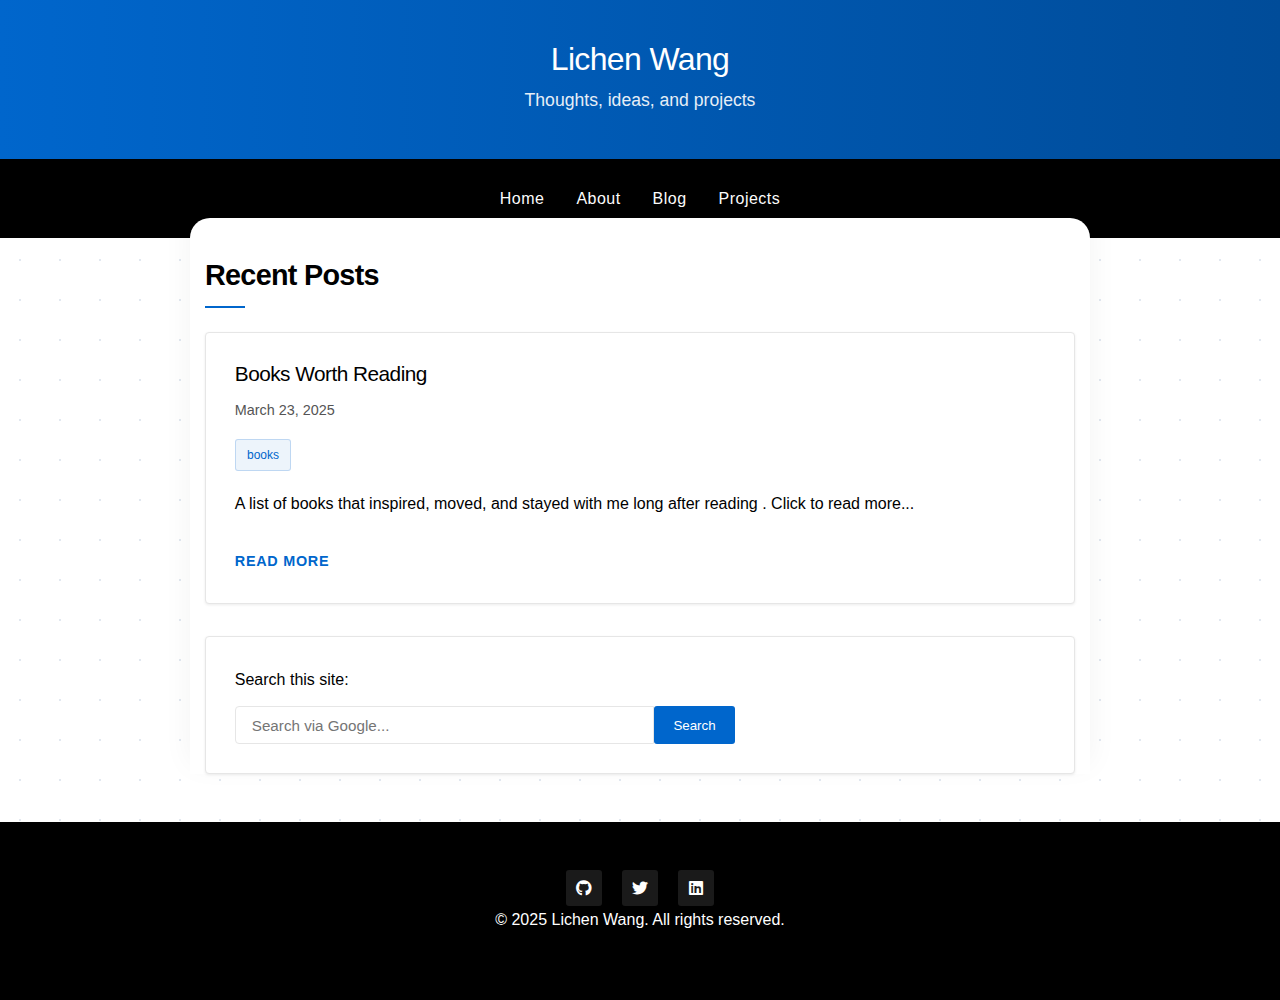
<file: index.html>
<!DOCTYPE html>
<html lang="en">
<head>
    <meta charset="UTF-8">
    <meta name="viewport" content="width=device-width, initial-scale=1.0">
    <title>Wang Lichen - Personal Blog</title>
    <meta name="description" content="Personal blog of Wang Lichen, sharing thoughts on technology, space, and entrepreneurship.">
    
    <!-- Google tag (gtag.js) -->
    <script async src="https://www.googletagmanager.com/gtag/js?id=G-R8B8M9WRDJ"></script>
    <script>
      window.dataLayer = window.dataLayer || [];
      function gtag(){dataLayer.push(arguments);}
      gtag('js', new Date());
    
      gtag('config', 'G-R8B8M9WRDJ');
    </script>
    
    <!-- Open Graph / Facebook -->
    <meta property="og:type" content="website">
    <meta property="og:url" content="https://lichen0114.github.io/">
    <meta property="og:title" content="Wang Lichen - Personal Blog">
    <meta property="og:description" content="Personal blog of Wang Lichen, sharing thoughts on technology, space, and entrepreneurship.">
    <meta property="og:image" content="https://lichen0114.github.io/images/profile.jpg">
    
    <!-- Twitter -->
    <meta property="twitter:card" content="summary_large_image">
    <meta property="twitter:url" content="https://lichen0114.github.io/">
    <meta property="twitter:title" content="Wang Lichen - Personal Blog">
    <meta property="twitter:description" content="Personal blog of Wang Lichen, sharing thoughts on technology, space, and entrepreneurship.">
    <meta property="twitter:image" content="https://lichen0114.github.io/images/profile.jpg">
    
    <link rel="stylesheet" href="css/style.css">
    <link rel="stylesheet" href="https://cdnjs.cloudflare.com/ajax/libs/font-awesome/6.4.0/css/all.min.css">
</head>
<body>
    <header>
        <div class="container">
            <h1><a href="index.html" class="header-link">Lichen Wang </a></h1>
            <p><a href="index.html" class="header-link">Thoughts, ideas, and projects</a></p>
            <!-- Search functionality removed - not supported by GitHub Pages static hosting -->
        </div>
    </header>

    <nav>
        <div class="container nav-container">
            <input type="checkbox" id="nav-toggle" class="nav-toggle">
            <label for="nav-toggle" class="nav-toggle-label">
                <span></span>
                <span></span>
                <span></span>
            </label>
            <div class="logo">Lichen Wang</div>
            <ul class="nav-links">
                <li><a href="index.html">Home</a></li>
                <li><a href="about.html">About</a></li>
                <li><a href="blog.html">Blog</a></li>
                <li><a href="projects.html">Projects</a></li>
            </ul>
        </div>
    </nav>

    <main class="container">
        <section class="featured-posts">
            <h2>Recent Posts</h2>
            

            <article class="post">
                <h3><a href="posts/Books_Worth_Reading.html">Books Worth Reading</a></h3>
                <div class="post-meta">March 23, 2025</div>
                <div class="post-categories">
                    <span class="category">books</span>
                </div>
                <p>A list of books that inspired, moved, and stayed with me long after reading . Click to read more...</p>
                <a href="posts/Books_Worth_Reading.html" class="read-more">Read More</a>
            </article>
            
            
            
            

            <!-- More post entries would go here -->
        </section>
        
        <div class="external-search">
            <p>Search this site:</p>
            <form method="get" action="https://www.google.com/search">
                <input type="text" name="q" placeholder="Search via Google...">
                <input type="hidden" name="sitesearch" value="https://lichen0114.github.io">
                <button type="submit">Search</button>
            </form>
        </div>
    </main>

    <footer>
        <div class="container">
            <div class="social-links">
                <a href="https://github.com/lichen0114" aria-label="GitHub"><i class="fab fa-github"></i></a>
                <a href="https://twitter.com/@lW14JQKd1yOC5EG" aria-label="Twitter"><i class="fab fa-twitter"></i></a>
                <a href="https://www.linkedin.com/in/%E7%AB%8B%E8%BE%B0-%E7%8E%8B-356408243/"  aria-label="LinkedIn"><i class="fab fa-linkedin"></i></a>
                <!-- Add more platforms as needed -->
            </div>
            <p>&copy; 2025 Lichen Wang. All rights reserved.</p>
        </div>
    </footer>
</body>
</html>
</file>
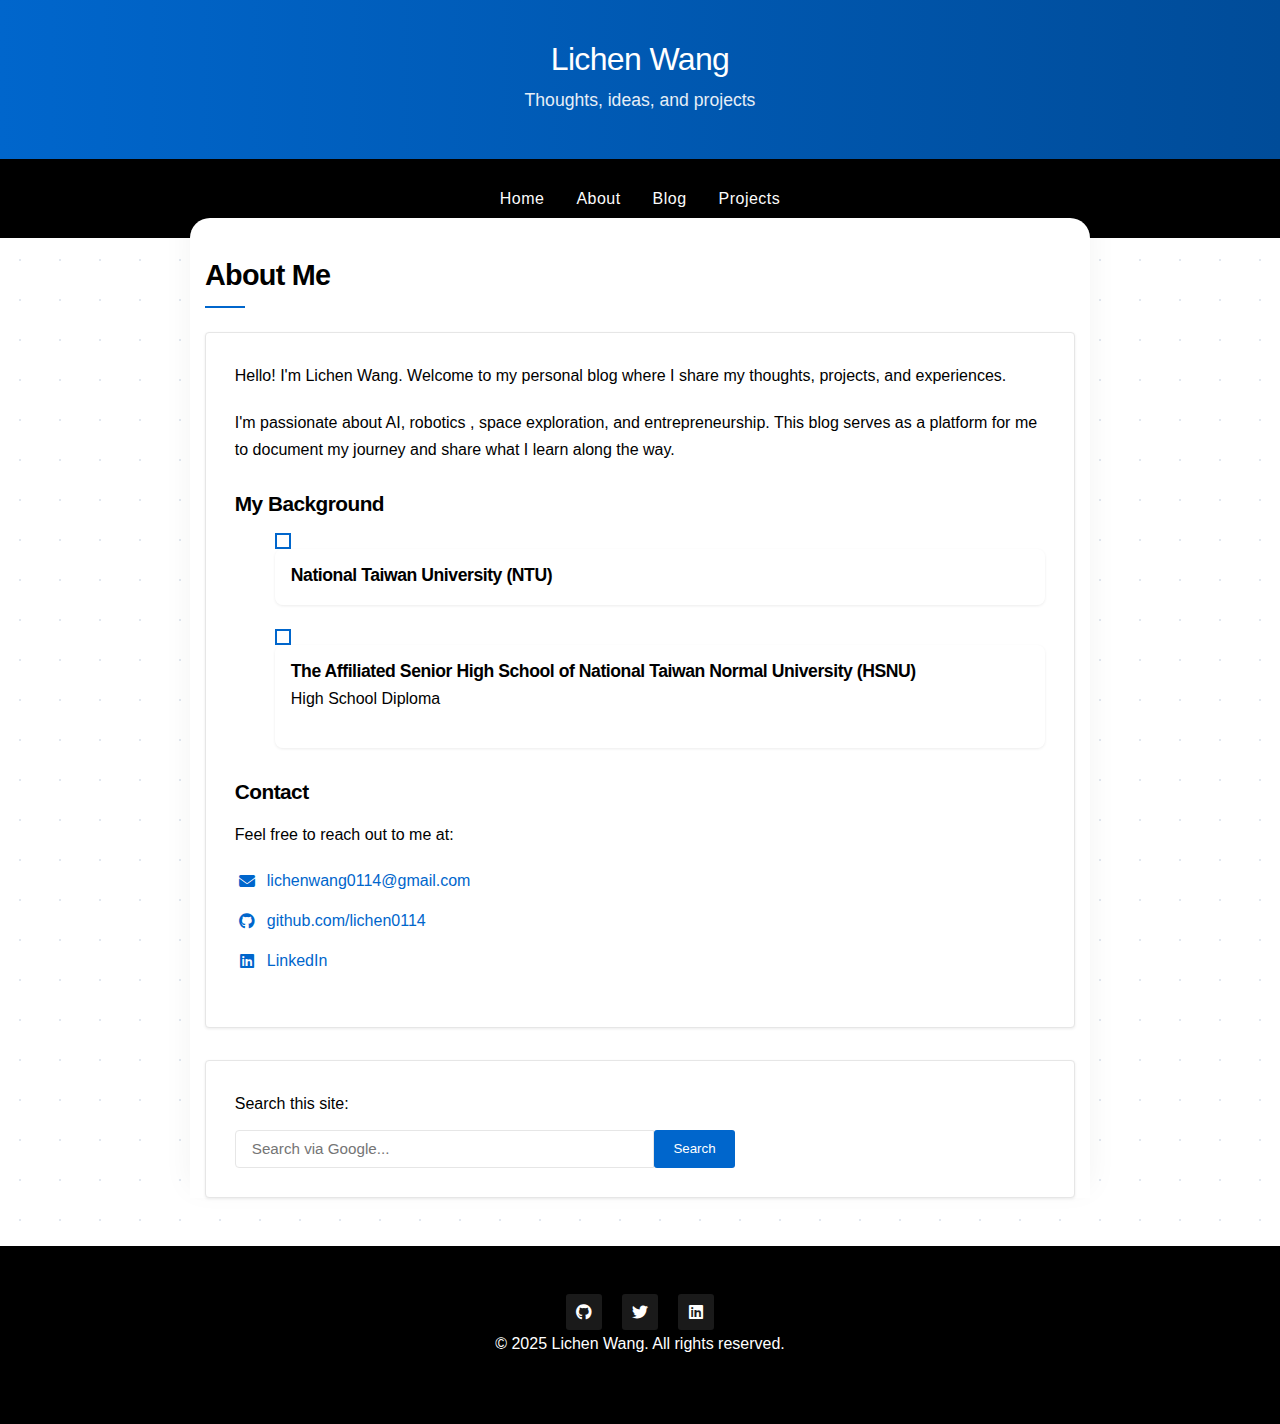
<file: about.html>
<!DOCTYPE html>
<html lang="en">
<head>
    <meta charset="UTF-8">
    <meta name="viewport" content="width=device-width, initial-scale=1.0">
    <title>About Me - Wang Lichen</title>
    <link rel="stylesheet" href="css/style.css">
    <link rel="stylesheet" href="https://cdnjs.cloudflare.com/ajax/libs/font-awesome/6.4.0/css/all.min.css">
    <!-- Google tag (gtag.js) -->
    <script async src="https://www.googletagmanager.com/gtag/js?id=G-R8B8M9WRDJ"></script>
    <script>
      window.dataLayer = window.dataLayer || [];
      function gtag(){dataLayer.push(arguments);}
      gtag('js', new Date());

      gtag('config', 'G-R8B8M9WRDJ');
    </script>
</head>
<body>
    <header>
        <div class="container">
            <h1><a href="index.html" class="header-link">Lichen Wang</a></h1>
            <p><a href="index.html" class="header-link">Thoughts, ideas, and projects</a></p>
            <!-- Search functionality removed - not supported by GitHub Pages static hosting -->
        </div>
    </header>

    <nav>
        <div class="container nav-container">
            <input type="checkbox" id="nav-toggle" class="nav-toggle">
            <label for="nav-toggle" class="nav-toggle-label">
                <span></span>
                <span></span>
                <span></span>
            </label>
            <div class="logo">Lichen Wang </div>
            <ul class="nav-links">
                <li><a href="index.html">Home</a></li>
                <li><a href="about.html">About</a></li>
                <li><a href="blog.html">Blog</a></li>
                <li><a href="projects.html">Projects</a></li>
            </ul>
        </div>
    </nav>

    <main class="container">
        <section>
            <h2>About Me</h2>
            <div class="about-content">
                <p>Hello! I'm  Lichen Wang. Welcome to my personal blog where I share my thoughts, projects, and experiences.</p>
                
                <p>I'm passionate about AI, robotics , space exploration, and entrepreneurship. This blog serves as a platform for me to document my journey and share what I learn along the way.</p>
                
                <h3>My Background</h3>
                <div class="education">
                    <div class="timeline-item">
                        <div class="timeline-marker"></div>
                        <div class="timeline-content">
                            <h4>National Taiwan University (NTU)</h4>
                        </div>
                    </div>
                    <div class="timeline-item">
                        <div class="timeline-marker"></div>
                        <div class="timeline-content">
                            <h4>The Affiliated Senior High School of National Taiwan Normal University (HSNU)</h4>
                            <p>High School Diploma</p>
                        </div>
                    </div>
                </div>
                
                
                
                <h3>Contact</h3>
                <p>Feel free to reach out to me at:</p>
                <ul class="contact-list">
                    <li><i class="fas fa-envelope"></i> <a href="mailto:lichenwang0114@gmail.com">lichenwang0114@gmail.com</a></li>
                    <li><i class="fab fa-github"></i> <a href="https://github.com/lichen0114">github.com/lichen0114</a></li>
                    <li><i class="fab fa-linkedin"></i> <a href="https://www.linkedin.com/in/%E7%AB%8B%E8%BE%B0-%E7%8E%8B-356408243/">LinkedIn</a></li>
                </ul>
            </div>
        </section>
        
        <div class="external-search">
            <p>Search this site:</p>
            <form method="get" action="https://www.google.com/search">
                <input type="text" name="q" placeholder="Search via Google...">
                <input type="hidden" name="sitesearch" value="lichen0114.github.io">
                <button type="submit">Search</button>
            </form>
        </div>
    </main>

    <footer>
        <div class="container">
            <div class="social-links">
                <a href="https://github.com/lichen0114" aria-label="GitHub"><i class="fab fa-github"></i></a>
                <a href="https://twitter.com/@lW14JQKd1yOC5EG" aria-label="Twitter"><i class="fab fa-twitter"></i></a>
                <a href="https://www.linkedin.com/in/%E7%AB%8B%E8%BE%B0-%E7%8E%8B-356408243/" aria-label="LinkedIn"><i class="fab fa-linkedin"></i></a>
            </div>
            <p>&copy; 2025 Lichen Wang. All rights reserved.</p>
        </div>
    </footer>
    <!-- Search script reference removed -->
</body>
</html>
</file>
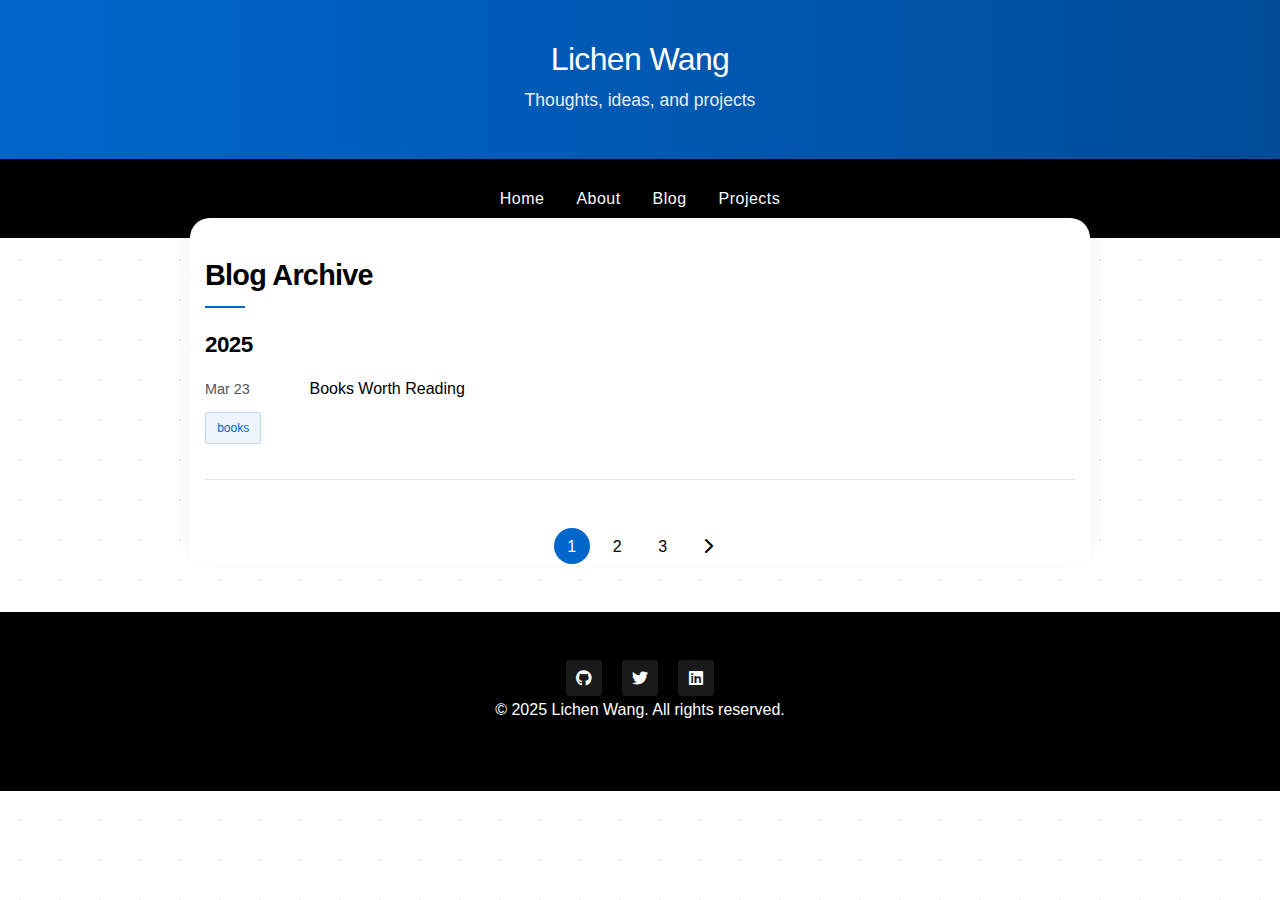
<file: blog.html>
<!DOCTYPE html>
<html lang="en">
<head>
    <meta charset="UTF-8">
    <meta name="viewport" content="width=device-width, initial-scale=1.0">
    <title>Blog Archive - Wang Lichen </title>
    <link rel="stylesheet" href="css/style.css">
    <link rel="stylesheet" href="https://cdnjs.cloudflare.com/ajax/libs/font-awesome/6.4.0/css/all.min.css">
    <!-- Google tag (gtag.js) -->
    <script async src="https://www.googletagmanager.com/gtag/js?id=G-R8B8M9WRDJ"></script>
    <script>
      window.dataLayer = window.dataLayer || [];
      function gtag(){dataLayer.push(arguments);}
      gtag('js', new Date());

      gtag('config', 'G-R8B8M9WRDJ');
    </script>
</head>
<body>
    <header>
        <div class="container">
            <h1><a href="index.html" class="header-link">Lichen Wang</a></h1>
            <p><a href="index.html" class="header-link">Thoughts, ideas, and projects</a></p>
            <!-- Search functionality removed - not supported by GitHub Pages static hosting -->
        </div>
    </header>

    <nav>
        <div class="container nav-container">
            <input type="checkbox" id="nav-toggle" class="nav-toggle">
            <label for="nav-toggle" class="nav-toggle-label">
                <span></span>
                <span></span>
                <span></span>
            </label>
            <div class="logo">Lichen Wang </div>
            <ul class="nav-links">
                <li><a href="index.html">Home</a></li>
                <li><a href="about.html">About</a></li>
                <li><a href="blog.html">Blog</a></li>
                <li><a href="projects.html">Projects</a></li>
            </ul>
        </div>
    </nav>

    <main class="container">
        <h2>Blog Archive</h2>
        
        <div class="archive-section">
            <h3 class="year">2025</h3>
            
     
            
            <div class="archive-post">
                <span class="archive-date">Mar 23</span>
                <a href="posts/Books_Worth_Reading.html">Books Worth Reading</a>
                <div class="post-categories">
                    <span class="category">books</span>
                </div>
            </div>

            
            <!-- More posts would be added here as you create them -->
        </div>
        
        <div class="pagination">
            <span class="page-number current">1</span>
            <a href="blog-page2.html" class="page-number">2</a>
            <a href="blog-page3.html" class="page-number">3</a>
            <a href="blog-page2.html" class="next"><i class="fas fa-chevron-right"></i></a>
        </div>
    </main>

    <footer>
        <div class="container">
            <div class="social-links">
                <a href="https://github.com/lichen0114" aria-label="GitHub"><i class="fab fa-github"></i></a>
                <a href="https://twitter.com/@lW14JQKd1yOC5EG" aria-label="Twitter"><i class="fab fa-twitter"></i></a>
                <a href="https://www.linkedin.com/in/%E7%AB%8B%E8%BE%B0-%E7%8E%8B-356408243/"  aria-label="LinkedIn"><i class="fab fa-linkedin"></i></a>
            </div>
            <p>&copy; 2025 Lichen Wang. All rights reserved.</p>
        </div>
    </footer>
    <!-- Removed search.js reference - search functionality not compatible with GitHub Pages -->
</body>
</html>
</file>
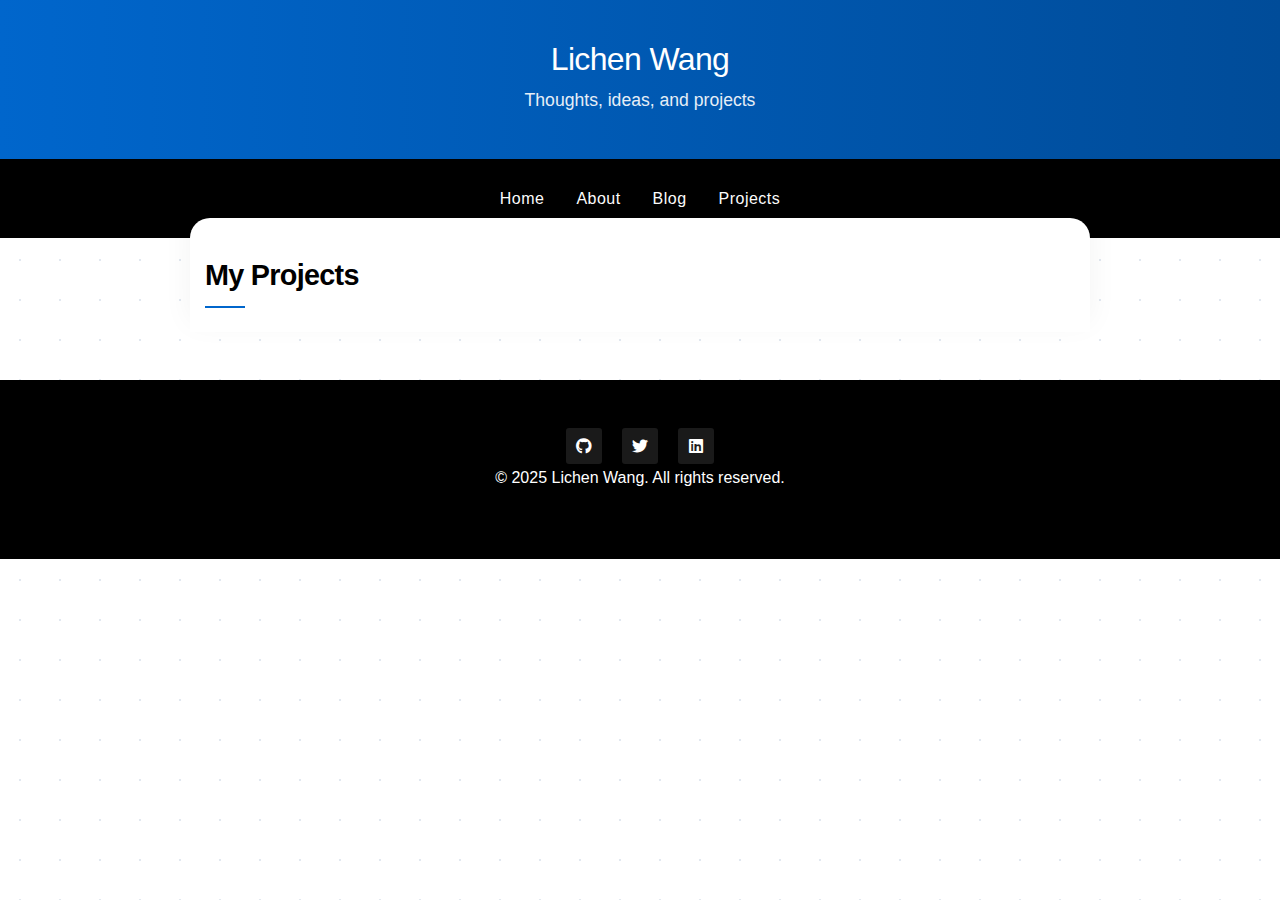
<file: projects.html>
<!DOCTYPE html>
<html lang="en">
<head>
    <meta charset="UTF-8">
    <meta name="viewport" content="width=device-width, initial-scale=1.0">
    <title>Projects - Wang Lichen</title>
    <link rel="stylesheet" href="css/style.css">
    <link rel="stylesheet" href="https://cdnjs.cloudflare.com/ajax/libs/font-awesome/6.4.0/css/all.min.css">
    <!-- Google tag (gtag.js) -->
    <script async src="https://www.googletagmanager.com/gtag/js?id=G-R8B8M9WRDJ"></script>
    <script>
      window.dataLayer = window.dataLayer || [];
      function gtag(){dataLayer.push(arguments);}
      gtag('js', new Date());

      gtag('config', 'G-R8B8M9WRDJ');
    </script>
</head>
<body>
    <header>
        <div class="container">
            <h1><a href="index.html" class="header-link">Lichen Wang</a></h1>
            <p><a href="index.html" class="header-link">Thoughts, ideas, and projects</a></p>
        </div>
    </header>

    <nav>
        <div class="container nav-container">
            <input type="checkbox" id="nav-toggle" class="nav-toggle">
            <label for="nav-toggle" class="nav-toggle-label">
                <span></span>
                <span></span>
                <span></span>
            </label>
            <div class="logo">Lichen Wang</div>
            <ul class="nav-links">
                <li><a href="index.html">Home</a></li>
                <li><a href="about.html">About</a></li>
                <li><a href="blog.html">Blog</a></li>
                <li><a href="projects.html">Projects</a></li>
            </ul>
        </div>
    </nav>

    <main class="container">
        <h2>My Projects</h2>
        
        <div class="projects-grid">
            <!-- Project 1 -->
            <!-- <div class="project-card">
                <h3>Project Name</h3>
                <div class="project-tags">
                    <span class="category">Web Development</span>
                    <span class="category">JavaScript</span>
                </div>
                <p>A short description of your project goes here. Explain what it does and what technologies you used.</p>
                <div class="project-links">
                    <a href="#" class="project-link"><i class="fab fa-github"></i> View Source</a>
                    <a href="#" class="project-link"><i class="fas fa-external-link-alt"></i> Live Demo</a>
                </div>
            </div> -->
            
            <!-- Add more project cards as needed -->
        </div>
    </main>

    <footer>
        <div class="container">
            <div class="social-links">
                <a href="https://github.com/lichen0114" aria-label="GitHub"><i class="fab fa-github"></i></a>
                <a href="https://twitter.com/@lW14JQKd1yOC5EG" aria-label="Twitter"><i class="fab fa-twitter"></i></a>
                <a href="https://www.linkedin.com/in/%E7%AB%8B%E8%BE%B0-%E7%8E%8B-356408243/" aria-label="LinkedIn"><i class="fab fa-linkedin"></i></a>
            </div>
            <p>&copy; 2025 Lichen Wang. All rights reserved.</p>
        </div>
    </footer>
</body>
</html>
</file>
<file: css/style.css>
/* Basic Reset */
* {
    margin: 0;
    padding: 0;
    box-sizing: border-box;
}

:root {
    /* Simplified Black, Blue, and White color scheme */
    --primary-color: #0066cc;      /* Clean blue - main accent color */
    --primary-light: #4d94ff;      /* Lighter blue for subtle accents */
    --primary-dark: #004c99;       /* Darker blue for hover states */
    --text-color: #000000;         /* Pure black for main text */
    --light-text: #555555;         /* Dark gray for secondary text */
    --background: #ffffff;         /* White background */
    --card-bg: #ffffff;            /* White for cards */
    --border: #e6e6e6;             /* Light gray border */
    --nav-bg: #000000;             /* Black navigation */
    --footer-bg: #000000;          /* Black footer */
    --card-shadow: 0 1px 3px rgba(0, 0, 0, 0.08);  /* Subtle shadow */
}

/* Dark mode - still using only black, blue, white palette */
[data-theme="dark"] {
    --primary-color: #4d94ff;      /* Brighter blue for dark mode */
    --primary-dark: #0066cc;       /* Original blue becomes dark in dark mode */
    --text-color: #ffffff;         /* White text */
    --light-text: #cccccc;         /* Light gray for secondary text */
    --background: #000000;         /* Black background */
    --card-bg: #111111;            /* Very dark gray (nearly black) for cards */
    --border: #333333;             /* Dark gray border */
}

/* Import better fonts */
@import url('https://fonts.googleapis.com/css2?family=Inter:wght@300;400;500;600;700&display=swap');

/* Add transition for smooth theme switching */
body {
    font-family: 'Inter', sans-serif;
    line-height: 1.7;
    color: var(--text-color);
    background-color: var(--background);
    background-image: radial-gradient(#e2e8f0 1px, transparent 1px);
    background-size: 40px 40px;
    transition: background-color 0.3s ease, color 0.3s ease;
}

.container {
    width: 92%;
    max-width: 900px; /* Slightly wider */
    margin: 0 auto;
    padding: 0 15px;
    position: relative;
}

main.container {
    margin-top: -20px;
    background: var(--background);
    border-radius: 20px 20px 0 0;
    padding-top: 40px;
    box-shadow: 0 -10px 30px rgba(0, 0, 0, 0.05);
}

/* Typography */
h1, h2, h3, h4 {
    font-weight: 600;
    line-height: 1.2;
    letter-spacing: -0.025em; /* Tighter letter spacing for headings */
    margin-bottom: 0.8rem;
}

h2 {
    font-size: 1.8rem;
    margin-bottom: 1.5rem;
    border-bottom: none; /* Remove border */
    position: relative;
    padding-bottom: 1rem;
}

h2::after {
    content: '';
    position: absolute;
    bottom: 0;
    left: 0;
    width: 40px;
    height: 2px;
    background: var(--primary-color);
}

/* Improve link styling */
a {
    color: var(--primary-color);
    text-decoration: none;
    font-weight: 500;
    transition: all 0.2s ease;
    position: relative;
}

a:hover {
    color: var(--primary-dark);
}

p {
    margin-bottom: 1.2rem;
}

/* Clean header with blue gradient */
header {
    background: linear-gradient(to right, #0066cc, #004c99);
    padding: 2.5rem 0 1.5rem;
    text-align: center;
    border-bottom: none;
    position: relative;
    color: white;
}

/* Clean white text on blue background */
header h1,
header p {
    color: white;
}

header h1 .header-link,
header p .header-link {
    color: white;
}

header h1 .header-link:hover,
header p .header-link:hover {
    color: rgba(255, 255, 255, 0.9);
}

/* Remove all the overlay and before selectors */
header::before {
    content: none;
}

/* Refined typography */
header h1 {
    font-size: 2.2rem;
    font-weight: 600;
    letter-spacing: -0.02em;
    margin-bottom: 0.5rem;
}

header p {
    font-size: 1rem;
    opacity: 0.9;
    font-weight: 400;
    margin-bottom: 1rem;
}

/* Make sure header content is above the overlay */
header .container {
    position: relative;
    z-index: 2;
}

/* Header link styling */
.header-link {
    color: inherit;
    text-decoration: none;
    transition: color 0.2s;
}

.header-link:hover {
    color: var(--primary-color);
}

header h1 {
    font-size: 2rem;
    margin-bottom: 0.5rem;
}

header p {
    font-size: 1.1rem;
    margin-bottom: 1.2rem;
    opacity: 0.9;
}

/* Make sure header content is above the overlay */
header .container {
    position: relative;
    z-index: 2;
}

/* Update header link colors for better visibility */
header h1 .header-link,
header p .header-link {
    color: white;
}

header h1 .header-link:hover,
header p .header-link:hover {
    color: #a3d5ff; /* Light blue on hover */
}

/* Dark mode adjustments if needed */
[data-theme="dark"] header::before {
    background-color: rgba(0, 0, 0, 0.7); /* Darker overlay for dark mode */
}

.header-top {
    display: flex;
    justify-content: space-between;
    align-items: center;
    margin-bottom: 0.5rem;
}

.theme-toggle {
    background: none;
    border: none;
    color: var(--text-color);
    cursor: pointer;
    font-size: 1.2rem;
    padding: 0.5rem;
    border-radius: 50%;
    width: 40px;
    height: 40px;
    display: flex;
    align-items: center;
    justify-content: center;
    transition: background-color 0.2s;
}

.theme-toggle:hover {
    background-color: rgba(0, 0, 0, 0.05);
}

[data-theme="dark"] .theme-toggle:hover {
    background-color: rgba(255, 255, 255, 0.05);
}

.theme-toggle .fa-sun {
    display: none;
}

[data-theme="dark"] .theme-toggle .fa-moon {
    display: none;
}

[data-theme="dark"] .theme-toggle .fa-sun {
    display: inline-block;
}

header h1 {
    font-size: 2rem;
    margin-bottom: 0.5rem;
    color: var(--text-color);
}

header p {
    color: var(--light-text);
    font-size: 1.1rem;
    margin-bottom: 1.2rem;
}

/* Header links styling */
.header-link {
    color: inherit;
    text-decoration: none;
    transition: color 0.2s;
}

.header-link:hover {
    color: var(--primary-color);
}

header h1 .header-link {
    color: var(--text-color);
}

header p .header-link {
    color: var(--light-text);
}

/* Navigation */
nav {
    background-color: var(--nav-bg);
    padding: 0.8rem 0;
}

nav ul {
    list-style: none;
    display: flex;
    justify-content: center;
    flex-wrap: wrap;
}

nav li {
    margin: 0.3rem 1rem;
}

nav a {
    color: #fff;
    text-decoration: none;
    font-weight: 500;
    letter-spacing: 0.03em;
    padding: 0.3rem 0;
    position: relative;
}

nav a::after {
    content: '';
    position: absolute;
    width: 0;
    height: 2px;
    bottom: 0;
    left: 0;
    background-color: var(--primary-color);
    transition: width 0.3s ease;
}

nav a:hover {
    color: #fff;
}

nav a:hover::after {
    width: 100%;
}

/* Responsive Navigation */
.nav-container {
    display: flex;
    justify-content: space-between;
    align-items: center;
    padding: 0.8rem 0;
    position: relative;
}

.logo {
    color: #fff;
    font-weight: 600;
    font-size: 1.2rem;
    display: none; /* Hide by default, show on mobile */
}

.nav-links {
    display: flex;
    justify-content: center;
    width: 100%;
    transition: all 0.3s ease;
    list-style: none;
    margin: 0;
    padding: 0;
}

.nav-links li {
    margin: 0 1rem;
}

.nav-links a {
    color: #fff;
    text-decoration: none;
    font-weight: 500;
    letter-spacing: 0.03em;
    padding: 0.3rem 0;
    position: relative;
}

.nav-links a::after {
    content: '';
    position: absolute;
    width: 0;
    height: 2px;
    bottom: 0;
    left: 0;
    background-color: var(--primary-color);
    transition: width 0.3s ease;
}

.nav-links a:hover::after {
    width: 100%;
}

/* Hide checkbox */
.nav-toggle {
    display: none;
}

/* Hide hamburger on desktop */
.nav-toggle-label {
    display: none;
    cursor: pointer;
}

.nav-toggle-label span {
    display: block;
    width: 25px;
    height: 3px;
    background-color: white;
    margin: 5px 0;
    border-radius: 2px;
    transition: all 0.3s ease;
}

/* Media Queries */
@media screen and (max-width: 768px) {
    .nav-container {
        padding: 0.8rem 15px;
    }
    
    .logo {
        display: block;
    }
    
    .nav-links {
        position: absolute;
        top: 100%;
        left: 0;
        right: 0;
        background-color: var(--nav-bg);
        flex-direction: column;
        align-items: center;
        max-height: 0;
        overflow: hidden;
        transition: max-height 0.3s ease;
        z-index: 1000;
        box-shadow: 0 4px 6px rgba(0, 0, 0, 0.1);
    }
    
    .nav-links li {
        margin: 1rem 0;
        opacity: 0;
        transform: translateY(-10px);
        transition: opacity 0.3s ease, transform 0.3s ease;
    }
    
    /* Show hamburger menu on mobile */
    .nav-toggle-label {
        display: block;
        z-index: 2;
    }
    
    /* When checkbox is checked, show menu */
    .nav-toggle:checked ~ .nav-links {
        max-height: 300px; /* Adjust based on your menu height */
    }
    
    /* Show links with transition when menu is open */
    .nav-toggle:checked ~ .nav-links li {
        opacity: 1;
        transform: translateY(0);
        transition-delay: 0.2s;
    }
    
    /* Hamburger to X animation */
    .nav-toggle:checked ~ .nav-toggle-label span:nth-child(1) {
        transform: rotate(45deg) translate(5px, 5px);
    }
    
    .nav-toggle:checked ~ .nav-toggle-label span:nth-child(2) {
        opacity: 0;
    }
    
    .nav-toggle:checked ~ .nav-toggle-label span:nth-child(3) {
        transform: rotate(-45deg) translate(5px, -5px);
    }

    header {
        background-position: top center; /* Adjust image position for mobile */
        padding: 2rem 0 1rem;
    }

    main.container {
        margin-top: -15px;
        padding-top: 30px;
    }
    
    .post, .about-content, .project-card {
        padding: 1.5rem;
    }
    
    h2 {
        font-size: 1.5rem;
    }
    
    header h1 {
        font-size: 2rem;
    }
    
    .timeline-content {
        padding: 0.8rem;
    }
}

/* Adjust for even smaller screens */
@media screen and (max-width: 480px) {
    .nav-links li {
        margin: 0.8rem 0;
    }
    
    .logo {
        font-size: 1rem;
    }

    .post, .about-content, .project-card {
        padding: 1.2rem;
    }
    
    main.container {
        padding-top: 25px;
    }
    
    h2::after {
        width: 40px;
    }
}

/* Main Content */
main {
    padding: 2.5rem 0;
}

.featured-posts {
    margin-bottom: 2rem;
}

h2 {
    font-size: 1.8rem;
    margin-bottom: 1.5rem;
    border-bottom: none; /* Remove border */
    position: relative;
    padding-bottom: 1rem;
}

h2::after {
    content: '';
    position: absolute;
    bottom: 0;
    left: 0;
    width: 40px;
    height: 2px;
    background: var(--primary-color);
}

/* Post Styling */
.post {
    background: var(--card-bg);
    margin-bottom: 1.8rem;
    padding: 1.8rem;
    border-radius: 4px;
    box-shadow: var(--card-shadow);
    border: 1px solid var(--border);
    transition: all 0.2s ease;
}

.post:hover {
    transform: translateY(-3px);
    box-shadow: 0 6px 12px rgba(0, 0, 0, 0.08);
}

.post h3 {
    margin-bottom: 0.7rem;
    font-size: 1.3rem;
}

.post h3 a {
    color: var(--text-color);
    text-decoration: none;
}

.post h3 a:hover {
    color: var(--primary-color);
}

.post-meta {
    color: var(--light-text);
    font-size: 0.9rem;
    margin-bottom: 1rem;
}

.read-more {
    display: inline-block;
    margin-top: 0.8rem;
    color: var(--primary-color);
    text-decoration: none;
    font-weight: 600;
    font-size: 0.9rem;
    text-transform: uppercase;
    letter-spacing: 0.05em;
    position: relative;
}

.read-more::after {
    content: ' →';
    opacity: 0;
    margin-left: -5px;
    transition: opacity 0.2s, margin-left 0.2s;
}

.read-more:hover::after {
    opacity: 1;
    margin-left: 3px;
}

/* More professional footer */
footer {
    background: #000000;
    color: #fff;
    text-align: center;
    padding: 3rem 0;
    margin-top: 3rem;
}

.social-links a {
    display: inline-flex;
    align-items: center;
    justify-content: center;
    width: 36px;
    height: 36px;
    background-color: rgba(255, 255, 255, 0.1);
    border-radius: 3px;
    margin: 0 0.5rem;
    color: #fff;
    transition: all 0.3s;
}

.social-links a:hover {
    background-color: var(--primary-color);
}

/* Archive Page */
.archive-section {
    margin-bottom: 3rem;
}

.year {
    font-size: 1.4rem;
    margin-bottom: 1rem;
    color: var(--text-color);
    font-weight: 600;
}

.archive-post {
    margin-bottom: 1rem;
    padding-bottom: 1rem;
    border-bottom: 1px solid var(--border);
}

.archive-date {
    display: inline-block;
    width: 100px;
    color: var(--light-text);
    font-size: 0.9rem;
}

.archive-post a {
    color: var(--text-color);
    text-decoration: none;
    font-weight: 500;
}

.archive-post a:hover {
    color: var(--primary-color);
}

/* Categories */
.post-categories {
    margin-top: 0.6rem;
    margin-bottom: 0.8rem;
}

.category {
    display: inline-block;
    background-color: rgba(0, 102, 204, 0.07);
    padding: 0.3rem 0.7rem;
    margin-right: 0.5rem;
    margin-bottom: 0.4rem;
    font-size: 0.75rem;
    border-radius: 3px;
    color: var(--primary-color);
    border: 1px solid rgba(0, 102, 204, 0.2);
    transition: all 0.2s;
    font-weight: 500;
}

.category:hover {
    background-color: rgba(44, 62, 80, 0.1);
    border-color: rgba(44, 62, 80, 0.2);
    color: var(--primary-color);
}

/* Post Content */
.post-content {
    line-height: 1.8;
    font-size: 1.05rem;
}

.post-content p {
    margin-bottom: 1.5rem;
}

.post-content h3 {
    margin-top: 2rem;
    margin-bottom: 1rem;
    font-size: 1.3rem;
}

.post-content img {
    max-width: 100%;
    height: auto;
    display: block;
    margin: 2rem auto;
    border-radius: 8px;
}

.post-header {
    margin-bottom: 2rem;
    padding-bottom: 1rem;
    border-bottom: 1px solid var(--border);
}

.post-navigation {
    margin-top: 2.5rem;
    padding-top: 1.5rem;
    border-top: 1px solid var(--border);
}

/* Responsive */
@media (max-width: 768px) {
    .container {
        width: 95%;
    }
    
    header h1 {
        font-size: 1.8rem;
    }
    
    header p {
        font-size: 1rem;
    }
    
    .post, .search-result-item {
        padding: 1.3rem;
    }
    
    .archive-date {
        width: 80px;
    }
}

@media (max-width: 480px) {
    nav ul {
        flex-direction: column;
        align-items: center;
    }
    
    nav li {
        margin: 0.4rem 0;
    }
    
    .post h3 {
        font-size: 1.2rem;
    }
    
    .archive-post {
        display: flex;
        flex-direction: column;
    }
    
    .archive-date {
        margin-bottom: 0.3rem;
    }
}

/* About Page */
.about-content {
    background: var(--card-bg);
    padding: 1.8rem;
    border-radius: 4px;
    box-shadow: var(--card-shadow);
    border: 1px solid var(--border);
    transition: all 0.2s ease;
}

.about-content h3 {
    margin-top: 1.8rem;
    margin-bottom: 1rem;
    font-size: 1.3rem;
}

.about-content ul {
    list-style-position: inside;
    margin-bottom: 1.5rem;
}

.about-content li {
    margin-bottom: 0.5rem;
}

/* About Page Enhancements */
.education {
    margin-bottom: 2rem;
}

.timeline-item {
    position: relative;
    padding-left: 2.5rem;
    margin-bottom: 1.5rem;
}

.timeline-marker {
    width: 16px;
    height: 16px;
    background-color: white;
    border: 2px solid var(--primary-color);
}

.timeline-marker::before {
    width: 2px;
    background-color: var(--primary-color);
}

.timeline-item:last-child .timeline-marker::before {
    display: none;
}

.timeline-content {
    background: rgba(255, 255, 255, 0.5);
    padding: 1rem;
    border-radius: 8px;
    box-shadow: var(--card-shadow);
}

.timeline-content h4 {
    margin-bottom: 0.2rem;
    font-size: 1.1rem;
}

.timeline-date {
    color: var(--light-text);
    font-size: 0.9rem;
    margin-bottom: 0.5rem;
}

.skills-container {
    display: grid;
    grid-template-columns: repeat(auto-fill, minmax(200px, 1fr));
    gap: 1.5rem;
    margin-bottom: 2rem;
}

.skill-category h4 {
    margin-bottom: 0.8rem;
    font-size: 1.1rem;
}

.skills-list {
    list-style-type: none;
}

.skills-list li {
    position: relative;
    padding-left: 1.2rem;
    margin-bottom: 0.5rem;
}

.skills-list li::before {
    content: '•';
    color: var(--primary-color);
    position: absolute;
    left: 0;
    font-weight: bold;
}

.contact-list {
    list-style-type: none;
}

.contact-list li {
    margin-bottom: 0.8rem;
    display: flex;
    align-items: center;
}

.contact-list i {
    color: var(--primary-color);
    width: 1.5rem;
    text-align: center;
    margin-right: 0.5rem;
}

/* External Search Styling */
.external-search {
    margin: 2rem 0;
    padding: 1.8rem;
    background: var(--card-bg);
    border-radius: 4px;
    box-shadow: var(--card-shadow);
    border: 1px solid var(--border);
    transition: all 0.2s ease;
}

.external-search p {
    margin-bottom: 0.8rem;
    font-weight: 500;
}

.external-search form {
    display: flex;
    max-width: 500px;
}

.external-search input[type="text"] {
    flex: 1;
    padding: 0.6rem 1rem;
    border: 1px solid var(--border);
    border-radius: 4px 0 0 4px;
    font-size: 0.95rem;
}

.external-search button {
    background-color: var(--primary-color);
    color: white;
    border: none;
    padding: 0.7rem 1.2rem;
    border-radius: 3px;
    cursor: pointer;
    transition: background-color 0.2s;
    font-weight: 500;
}

.external-search button:hover {
    background-color: var(--primary-dark);
}

/* Projects Page */
.projects-grid {
    display: grid;
    grid-template-columns: repeat(auto-fill, minmax(300px, 1fr));
    gap: 1.5rem;
    margin-top: 1.5rem;
}

.project-card {
    background: var(--card-bg);
    border-radius: 4px;
    padding: 1.8rem;
    box-shadow: var(--card-shadow);
    border: 1px solid var(--border);
    transition: all 0.2s ease;
}

.project-card:hover {
    transform: translateY(-3px);
    box-shadow: 0 6px 12px rgba(0, 0, 0, 0.08);
}

.project-tags {
    margin: 0.6rem 0 1rem;
}

.project-links {
    margin-top: 1rem;
    display: flex;
    gap: 1rem;
}

.project-link {
    display: inline-flex;
    align-items: center;
    gap: 0.4rem;
    font-size: 0.9rem;
    font-weight: 500;
}

@media (max-width: 768px) {
    .projects-grid {
        grid-template-columns: 1fr;
    }
}

/* Pagination */
.pagination {
    display: flex;
    justify-content: center;
    margin-top: 2rem;
    align-items: center;
}

.page-number {
    display: inline-flex;
    align-items: center;
    justify-content: center;
    width: 36px;
    height: 36px;
    margin: 0 0.3rem;
    border-radius: 50%;
    color: var(--text-color);
    text-decoration: none;
    transition: background-color 0.2s;
}

.page-number:hover:not(.current) {
    background-color: rgba(58, 134, 255, 0.1);
}

.page-number.current {
    background-color: var(--primary-color);
    color: white;
    font-weight: 500;
}

.pagination .next,
.pagination .prev {
    display: inline-flex;
    align-items: center;
    justify-content: center;
    width: 36px;
    height: 36px;
    margin: 0 0.3rem;
    border-radius: 50%;
    color: var(--text-color);
    text-decoration: none;
    transition: background-color 0.2s;
}

.pagination .next:hover,
.pagination .prev:hover {
    background-color: rgba(58, 134, 255, 0.1);
}

/* Add Google Font */
@import url('https://fonts.googleapis.com/css2?family=Roboto:wght@400;500;700&display=swap');

/* Book List Styling */
.book-list {
    margin: 1.5rem 0;
    padding-left: 1.5rem;
}

.book-list li {
    margin-bottom: 1rem;
}

/* Back to Top Button */
.back-to-top {
    position: fixed;
    bottom: 2rem;
    right: 2rem;
    background-color: var(--primary-color);
    color: white;
    width: 45px;
    height: 45px;
    border-radius: 50%;
    border: none;
    display: flex;
    align-items: center;
    justify-content: center;
    cursor: pointer;
    box-shadow: 0 2px 5px rgba(0, 0, 0, 0.2);
    opacity: 0;
    visibility: hidden;
    transition: all 0.3s ease;
    z-index: 1000;
}

.back-to-top.visible {
    opacity: 1;
    visibility: visible;
}

.back-to-top:hover {
    background-color: var(--primary-dark);
}

/* Return to Home button styling */
.home-button {
    display: inline-flex;
    align-items: center;
    background-color: var(--primary-color);
    color: white;
    padding: 0.7rem 1.2rem;
    border-radius: 3px;
    border: none;
    transition: background-color 0.2s;
    font-weight: 500;
    margin-top: 1.5rem;
}

.home-button i {
    margin-right: 0.5rem;
}

.home-button:hover {
    background-color: var(--primary-dark);
    color: white;
    transform: translateY(-2px);
}

/* Mobile-specific adjustments */
@media (max-width: 480px) {
    .book-list {
        padding-left: 1.2rem;
    }
    
    .back-to-top {
        bottom: 1.5rem;
        right: 1.5rem;
        width: 40px;
        height: 40px;
    }
}

/* More subtle card styling */
.post, 
.about-content, 
.project-card, 
.external-search {
    background: var(--card-bg);
    border-radius: 4px;
    padding: 1.8rem;
    box-shadow: var(--card-shadow);
    border: 1px solid var(--border);
    transition: all 0.2s ease;
}

.post:hover {
    transform: translateY(-3px);
    box-shadow: 0 6px 12px rgba(0, 0, 0, 0.08);
}

/* Remove the colorful top border for a cleaner look */
.post::before {
    content: none;
}

/* Refined category styling */
.category {
    display: inline-block;
    background-color: rgba(0, 102, 204, 0.07);
    padding: 0.3rem 0.7rem;
    margin-right: 0.5rem;
    margin-bottom: 0.4rem;
    font-size: 0.75rem;
    border-radius: 3px;
    color: var(--primary-color);
    border: 1px solid rgba(0, 102, 204, 0.2);
    transition: all 0.2s;
    font-weight: 500;
}

.category:hover {
    background-color: rgba(44, 62, 80, 0.1);
    border-color: rgba(44, 62, 80, 0.2);
    color: var(--primary-color);
}

/* Make header text white */
header h1,
header p {
    color: white; /* Override any other color settings */
}

header h1 .header-link,
header p .header-link {
    color: white; /* Make sure links are also white */
}

header h1 .header-link:hover,
header p .header-link:hover {
    color: rgba(255, 255, 255, 0.8); /* Slightly transparent white on hover */
}
</file>
